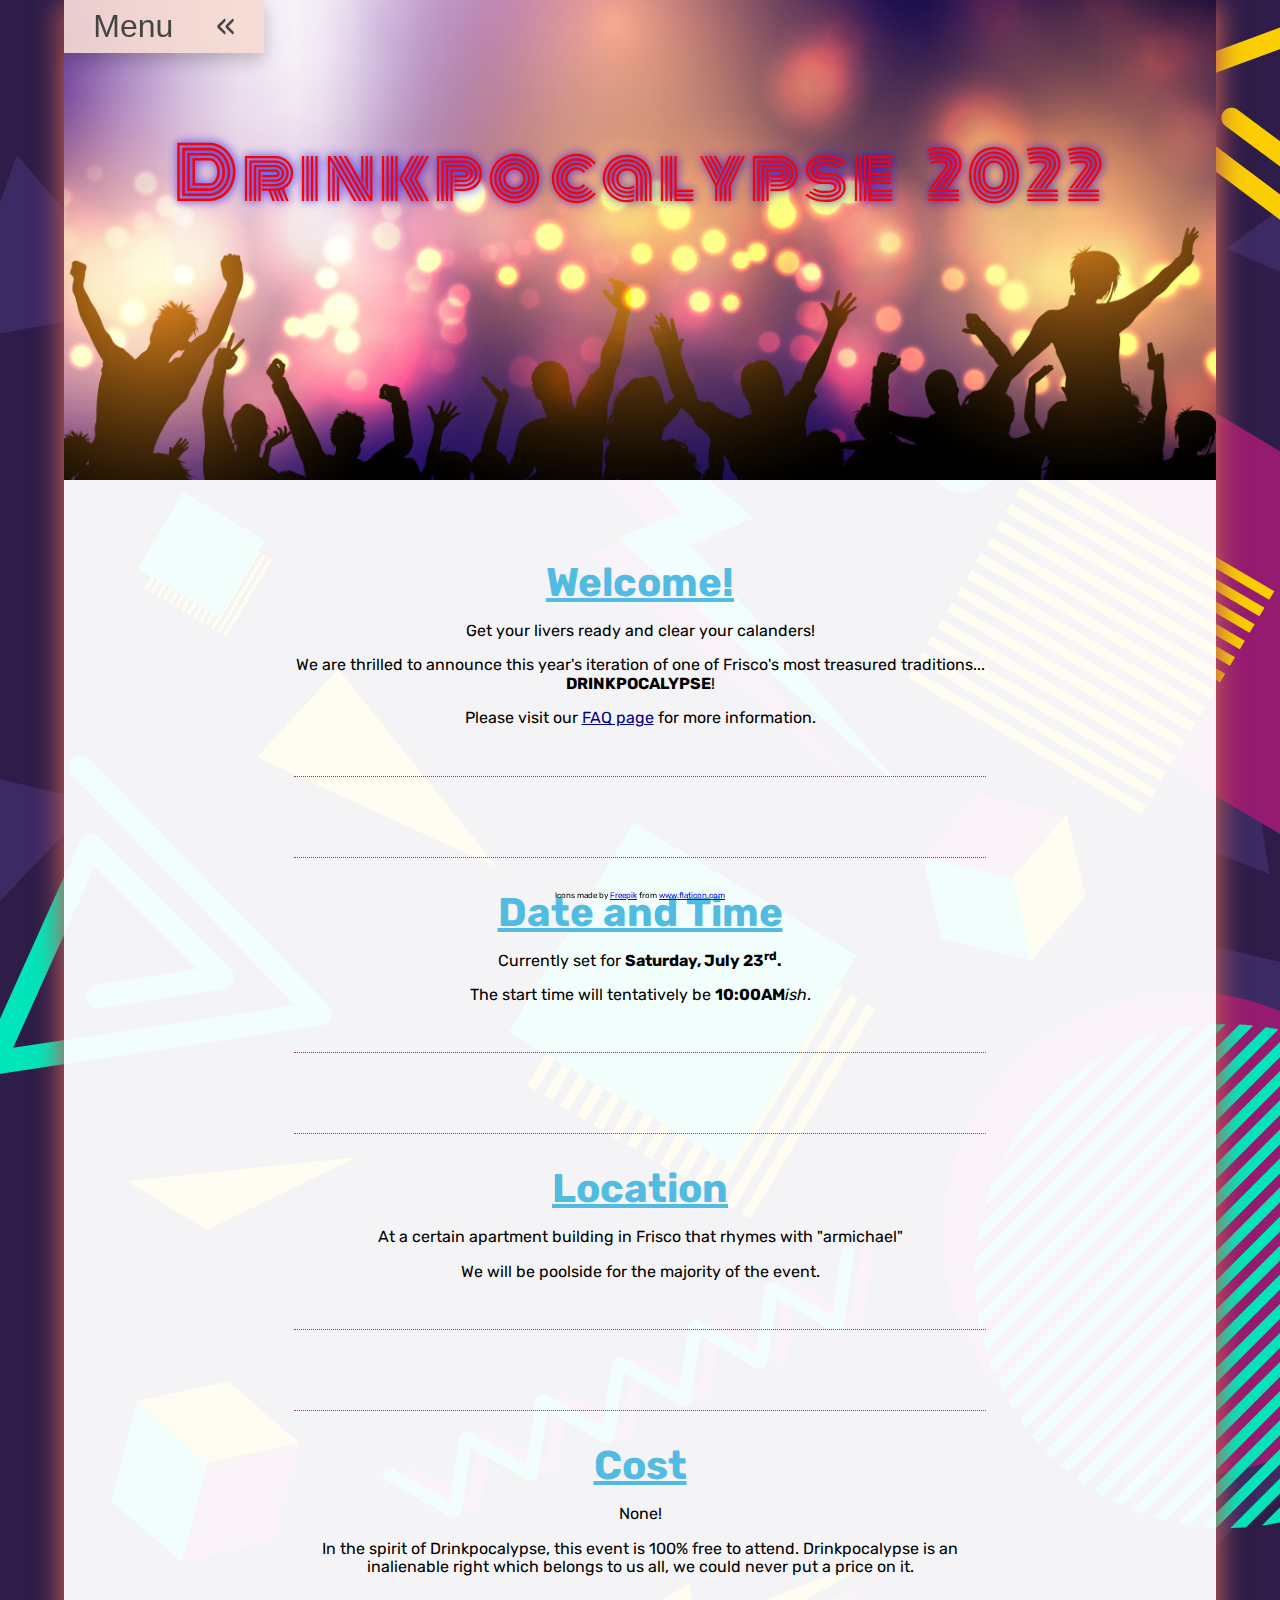
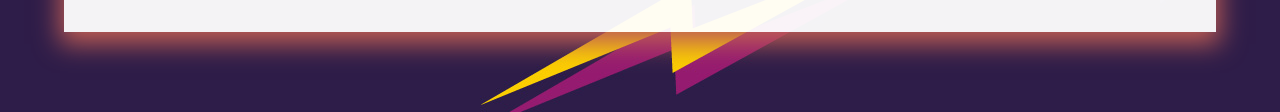
<file: index.html>
<!DOCTYPE html>

<head>
    <meta name="viewport" content="width=device-width, initial scale=1">
    <link href="Resources/CSS/normalize.css" rel="stylesheet" type="text/css">
    <link href="Resources/CSS/index.css" rel="stylesheet" type="text/css">
    <link href="Resources/Images/nuclear-explosion.png" rel="icon">
    <link rel="preconnect" href="https://fonts.googleapis.com">
    <link rel="preconnect" href="https://fonts.gstatic.com" crossorigin>
    <link href="https://fonts.googleapis.com/css2?family=Monoton&family=Rubik+Mono+One&family=Rubik:wght@300&display=swap" rel="stylesheet">
    <title>Drinkpocalypse</title> 
</head>

<body>
    <header>
        <nav>
            <button class="dropbtn">
                <img class="menu-icon" src="Resources/Images/menu.png">
                <span>Menu</span>
                <div class="double-arrows"></div>
            </button>
            <ul>
                <li><a href="#Home"><img class="nav-icon" src="Resources/Images/home-page.png">Home</a></li>
                <li><a href="awards.html"><img class="nav-icon" src="Resources/Images/trophy.png">Awards</a></li>
                <li><a href="FAQ.html"><img class="nav-icon" src="Resources/Images/question.png">FAQ</sp</li>
                <li><a href="contact.html"><img class="nav-icon" src="Resources/Images/phone.png">Contact</a></li>
            </ul>
        </nav>
    </header>

    <main>
        <div id="banner"> 
                <h1><span>D</span>rinkpocalypse 2022</h1>
        </div> <!--End id="banner" | this div contains the banner picture in a background-image-->
        
            <section id="welcome" class="main-sections">
                <h2 class="main-sections-headers">Welcome!</h2>
                <p> Get your livers ready and clear your calanders!</p> 
                <p> We are thrilled to announce this year's iteration of one of 
                    Frisco's most treasured traditions... <span>DRINKPOCALYPSE</span>!</p>
                <p>Please visit our <a href="FAQ.html">FAQ page</a> for more information.</p>
            </section>
            <section id="date-time" class="main-sections">
                <h2 class="main-sections-headers">Date and Time</h2>
                <p>Currently set for <b>Saturday, July 23<sup>rd</sup>.</b></p>
                <p>The start time will tentatively be <b>10:00AM</b><em>ish</em>.</p>
            </section>
            <section id="location" class="main-sections">
                <h2 class="main-sections-headers">Location</h2>
                <p>At a certain apartment building in Frisco that rhymes with "armichael"</p>
                <p>We will be poolside for the majority of the event.</p>
            </section>
            <section id="cost" class="main-sections">
                <h2 class="main-sections-headers">Cost</h2>
                <p>None!</p>
                <p>In the spirit of Drinkpocalypse, this event is 100% free to attend.
                Drinkpocalypse is an inalienable right which belongs to us all, we could never put a price on it.</p>
            </section>
        
    </main>
    <footer>
        <div>Icons made by <a href="https://www.freepik.com" title="Freepik">Freepik</a>
             from <a href="https://www.flaticon.com/" title="Flaticon">www.flaticon.com</a></div>
    </footer>
</body>
</file>
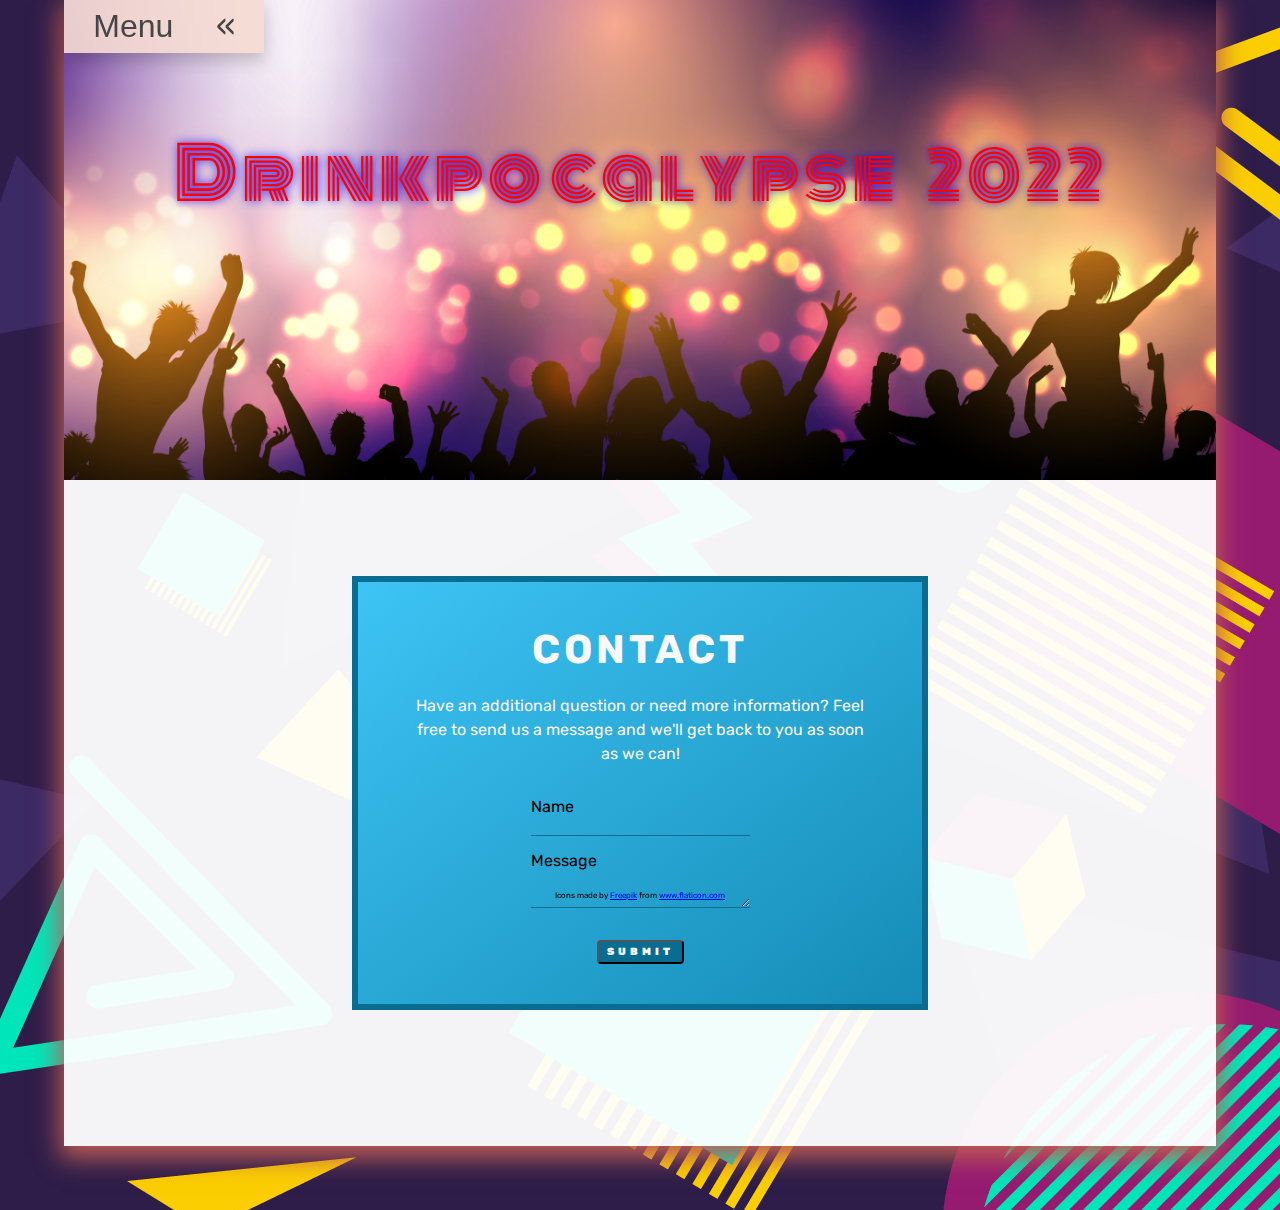
<file: contact.html>
<!DOCTYPE html>

<head>
    <meta name="viewport" content="width=device-width, initial scale=1">
    <link href="Resources/CSS/normalize.css" rel="stylesheet" type="text/css">
    <link href="Resources/CSS/index.css" rel="stylesheet" type="text/css">
    <link href="Resources/CSS/contact.css" rel="stylesheet" type="text/css">
    <link href="Resources/Images/nuclear-explosion.png" rel="icon">
    <link rel="preconnect" href="https://fonts.googleapis.com">
    <link rel="preconnect" href="https://fonts.gstatic.com" crossorigin>
    <link href="https://fonts.googleapis.com/css2?family=Monoton&family=Rubik+Mono+One&family=Rubik:wght@300&display=swap" rel="stylesheet">
    <title>Drinkpocalypse</title> 
</head>

<body>
    <header>
        <nav>
            <button class="dropbtn">
                <img class="menu-icon" src="Resources/Images/menu.png">
                <span>Menu</span>
                <div class="double-arrows"></div>
            </button>
            <ul>
                <li><a href="index.html"><img class="nav-icon" src="Resources/Images/home-page.png">Home</a></li>
                <li><a href="awards.html"><img class="nav-icon" src="Resources/Images/trophy.png">Awards</a></li>
                <li><a href="FAQ.html"><img class="nav-icon" src="Resources/Images/question.png">FAQ</a></li>
                <li><a href="#Contact"><img class="nav-icon" src="Resources/Images/phone.png">Contact</a></li>
            </ul>
        </nav>
    </header>

    <main>
        <div id="banner"> 
                <h1><span>D</span>rinkpocalypse 2022</h1>
        </div> <!--End id="banner" | this div contains the banner picture in a background-image-->
            <div class="bottom-padding">   
            <div id="contact-card">
                <h2 class="contact-title">CONTACT</h2>
                <p class="contact-title">Have an additional question or need more information? Feel free to send us a message and
                    we'll get back to you as soon as we can!
                </p>
                <p class="alt-contact-title">Have a comment or question?</p>
                <form action="http://www.drinkpocalypse.com/message.php" method="get">
                    <p>Name</p>
                        <input type="text" name="name" maxlength="30">
                    
                    <p>Message</p>
                        <textarea name="message"></textarea>
                    
                </form>
                <button class="message-btn">SUBMIT</button>
            </div>
            </div> <!-- end of "bottom-padding" <div> -->
    </main>
    <footer>
        <div>Icons made by <a href="https://www.freepik.com" title="Freepik">Freepik</a>
             from <a href="https://www.flaticon.com/" title="Flaticon">www.flaticon.com</a></div>
    </footer>
</body>
</file>
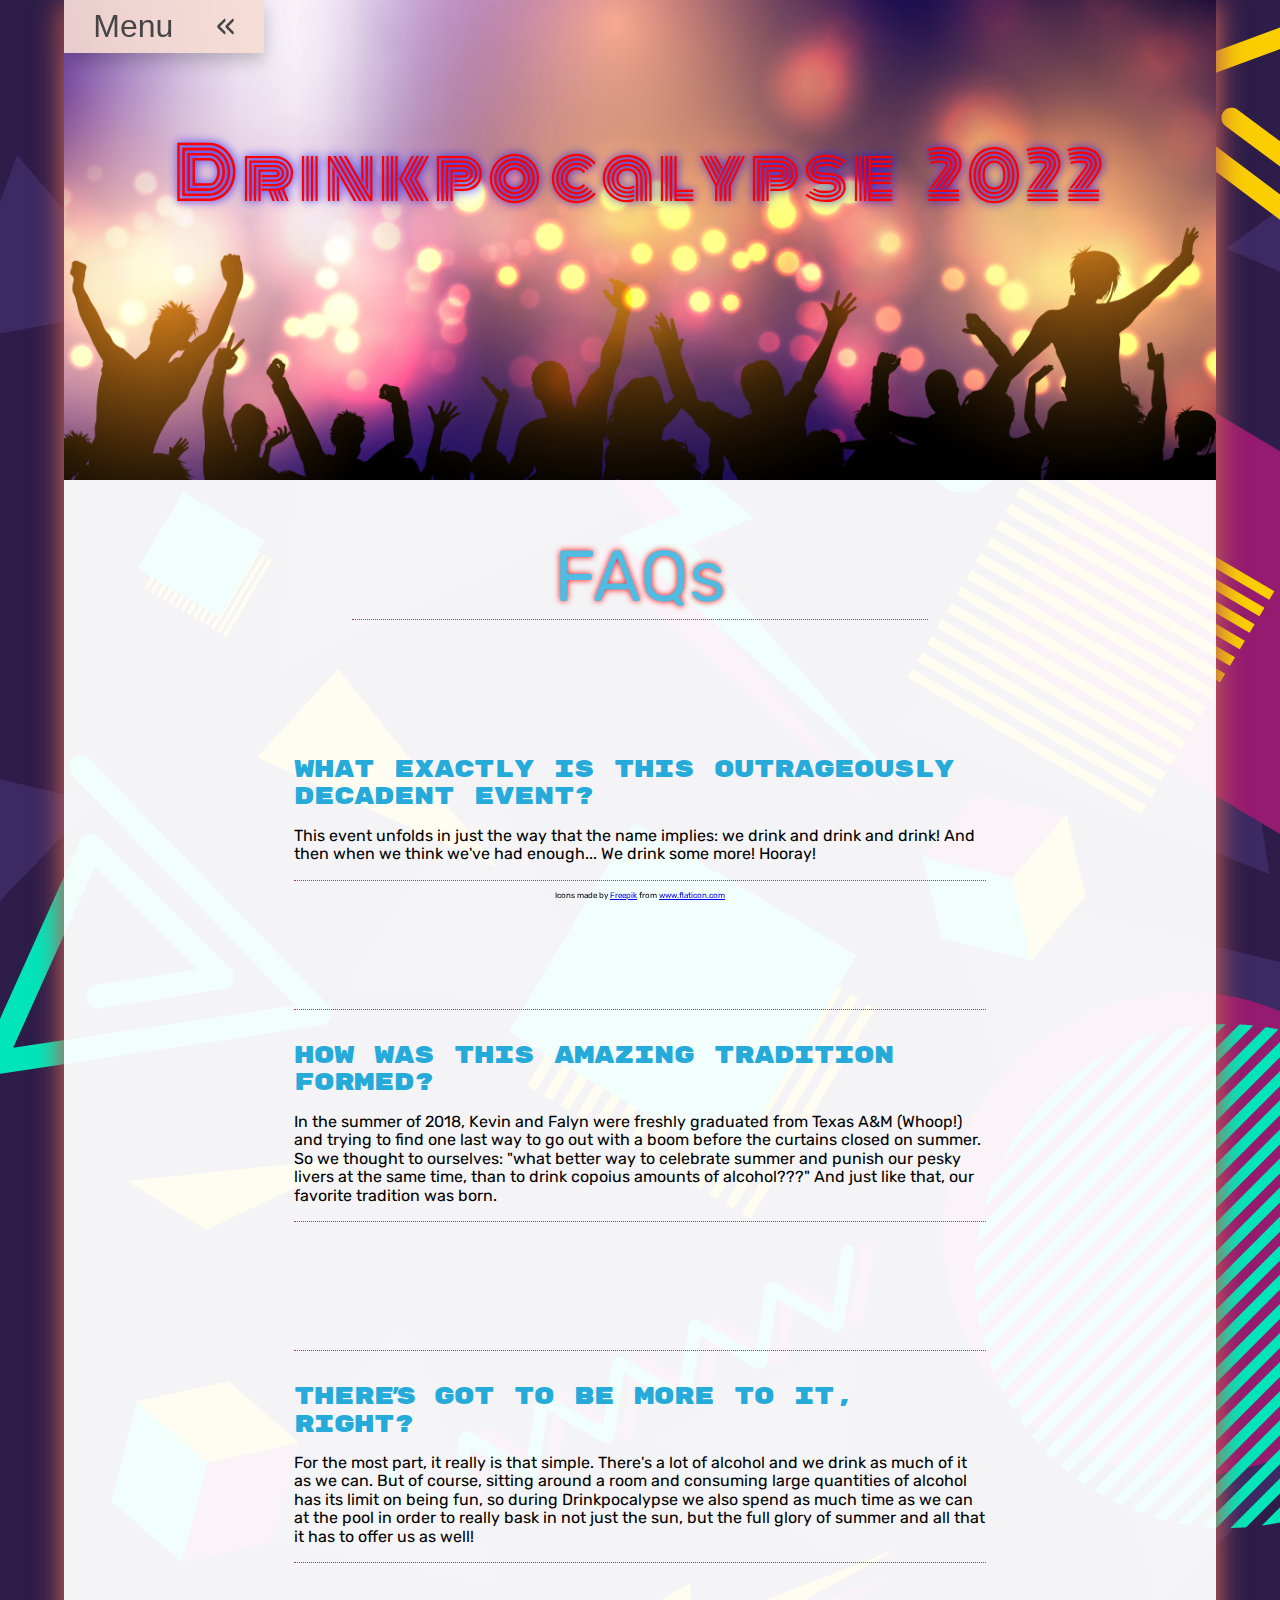
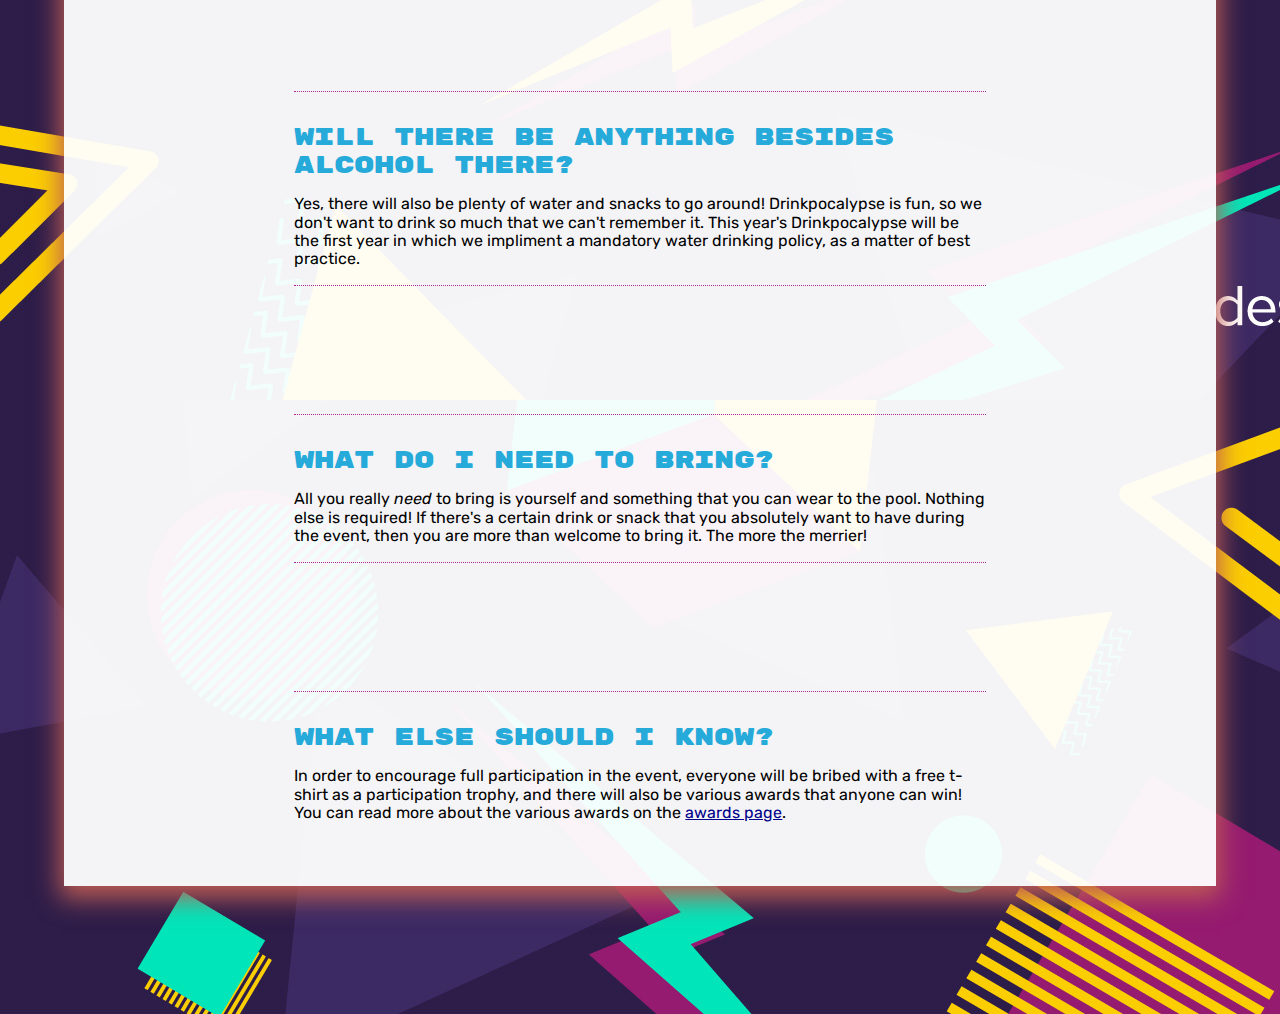
<file: FAQ.html>
<!DOCTYPE html>

<head>
    <meta name="viewport" content="width=device-width, initial scale=1">
    <link href="Resources/CSS/normalize.css" rel="stylesheet" type="text/css">
    <link href="Resources/CSS/index.css" rel="stylesheet" type="text/css">
    <link href="Resources/CSS/FAQ.css" rel="stylesheet" type="text/css">
    <link href="Resources/Images/nuclear-explosion.png" rel="icon">
    <link rel="preconnect" href="https://fonts.googleapis.com">
    <link rel="preconnect" href="https://fonts.gstatic.com" crossorigin>
    <link href="https://fonts.googleapis.com/css2?family=Monoton&family=Rubik+Mono+One&family=Rubik:wght@300&display=swap" rel="stylesheet">
    <title>Drinkpocalypse</title> 
</head>

<body>
    <header>
        <nav>
            <button class="dropbtn">
                <img class="menu-icon" src="Resources/Images/menu.png">
                <span>Menu</span>
                <div class="double-arrows"></div>
            </button>
            <ul>
                <li><a href="index.html"><img class="nav-icon" src="Resources/Images/home-page.png">Home</a></li>
                <li><a href="awards.html"><img class="nav-icon" src="Resources/Images/trophy.png">Awards</a></li>
                <li><a href="#FAQ"><img class="nav-icon" src="Resources/Images/question.png">FAQ</a></li>
                <li><a href="contact.html"><img class="nav-icon" src="Resources/Images/phone.png">Contact</a></li>
            </ul>
        </nav>
    </header>

    <main>
        <div id="banner"> 
                <h1><span>D</span>rinkpocalypse 2022</h1>
        </div> <!--End id="banner" | this div contains the banner picture in a background-image-->
        
        <div id="faq-title">
            <span>FAQs</span>
        </div>
        
        <section class="faq-sections">
            <h2>What exactly is this outrageously decadent event?</h2>
            <p>This event unfolds in just the way that the name implies: we drink and drink and drink! And then when we think we've had enough... We drink some more! Hooray!
            </p>
        </section>
        <section class="faq-sections">
            <h2>How was this amazing tradition formed?</h2>
            <p>In the summer of 2018, Kevin and Falyn were freshly graduated from Texas A&M (Whoop!) and trying to find one last way to go out with a boom before the curtains closed on summer. 
                So we thought to ourselves: "what better way to celebrate summer and punish our pesky livers at the same time, than to drink copoius amounts of alcohol???" 
                And just like that, our favorite tradition was born.
            </p>
        </section>
        <section class="faq-sections">
            <h2>There's got to be more to it, right?</h2>
            <p>For the most part, it really is that simple. There's a lot of alcohol and we drink as much of it as we can. But of course, sitting around a room and consuming large 
                quantities of alcohol has its limit on being fun, so during Drinkpocalypse we also spend as much time as we can at the pool in order to really bask in not just the sun, 
                but the full glory of summer and all that it has to offer us as well!
            </p>
        </section>
        <section class="faq-sections">
            <h2>Will there be anything besides alcohol there?</h2>
            <p>Yes, there will also be plenty of water and snacks to go around! Drinkpocalypse is fun, so we don't want to drink so much that we can't remember it. This year's Drinkpocalypse will
                be the first year in which we impliment a mandatory water drinking policy, as a matter of best practice.
            </p>
        </section>
        <section class="faq-sections">
            <h2>What do I need to bring?</h2>
            <p>All you really <em>need</em> to bring is yourself and something that you can wear to the pool. Nothing else is required! If there's a certain drink or snack that you absolutely want to have
            during the event, then you are more than welcome to bring it. The more the merrier!
            </p>
        </section>
        <section class="faq-sections">
            <h2>What else should I know?</h2>
            <p>In order to encourage full participation in the event, everyone will be bribed with a free t-shirt as a participation trophy, and there will also be various awards that anyone can win!
                You can read more about the various awards on the <a href="awards.html">awards page</a>.
            </p>
        </section>
    </main>
    <footer>
        <div>Icons made by <a href="https://www.freepik.com" title="Freepik">Freepik</a>
             from <a href="https://www.flaticon.com/" title="Flaticon">www.flaticon.com</a></div>
    </footer>
</body>
</file>
<file: Resources/CSS/index.css>
/*General Styles*/

html {
    font-size: 16px;
    font-family: 'Rubik', sans-serif;
    box-sizing: border-box;
    background-image: url(../Images/80s-background.jpg);
}

*, *:before, *:after{
    box-sizing: border-box;
    margin: 0;
    padding: 0;
}

body {
    background-color: rgba(255, 255, 255, 0.95);
    width: 90%;
    height: 100%;
    margin-left: auto;
    margin-right: auto;
    margin-bottom: 5%;
    box-shadow: 0px 8px 24px 4px #BF5D54;
    min-width: 350px;
}





/*Header Styles*/

nav {
    position: fixed;
    top: 0px;
    left: 5%;
    width: 20%;
    height:fit-content;
    background-color: none;
    transition: all 0.5s ease;
    min-width: 96px;
    z-index: 9999;
    max-width: 200px;
}

ul {
    list-style-type: none;
    margin: 0;
    padding-bottom: 1rem;
    display: none;
    background-color: hsla(15, 65%, 89%, 0.9);
    opacity: 0;
    box-shadow: 0px 8px 16px 0px rgba(0, 0, 0, 0.2);
    z-index: 99;
}

li {
    text-align: center;
    font-size: 1.5rem;
    height: 2rem;
    width: 80%;
}

.dropbtn {
    font-size: 2rem;
    padding: 0.5rem;
    margin: 0;
    cursor: pointer;
    border-radius: 0px;
    border: none;
    background-color: hsla(15, 65%, 89%, 0.9);
    box-shadow: 0px 8px 16px 0px rgba(0, 0, 0, 0.2);
    width: 100%;
    display: flex;
    flex-direction: row;
    justify-content: space-around;
    align-items: center;
}

.dropbtn span {
    color: #454545;
    transition: all 0.5s ease;
    display: inline-block;
    font-family: 'Rubik Mono Space', sans-serif;
}

ul a {
    text-decoration: none;
    color: black;
    margin: 0rem;
    padding: 0.25rem;
}
ul a:hover{
    color: #454545cc;
    text-decoration: underline;
}

nav:hover ul {
    display: flex;
    flex-direction: column;
    justify-content: space-around;
    align-items: center;
    opacity: 1;
}

nav:hover .double-arrows{
    transform: rotate(270deg);
    margin-top: 0.25rem;
}

nav:hover .dropbtn{
    padding-bottom: 1rem;
    box-shadow: none;
}

nav li:hover {
    background-color: hsla(15, 65%, 92%, 0.9);
}

.double-arrows {
    display: inline-block;
    transition: all 1.0s ease;
}

.double-arrows:after {
    content: '\00ab';
    margin-left: 0rem;
    color:#454545;
}

.nav-icon {
    height: 50%;
    width: auto;
    margin-right: 0.5rem;
}

.menu-icon {
    display: none;
}

@media screen and (max-width: 740px) {
    .nav-icon {
        display: none;
    }
    li {
        font-size: 1rem;
    }
    .dropbtn span {
        font-size: 1.5rem;
    }
}

@media screen and (max-width: 520px) {
    .dropbtn span {
        display: none;
    }
    .menu-icon {
        display: inline-block;
        height: 2rem;
    }
}



/*Banner styles*/

#banner {
    background-image: url(../Images/party-background.jpg);
    background-size: cover;
    width: 100%;
    height: auto;
    min-height: 480px;
    display: flex;
    flex-direction: row;
    justify-content: center;
    align-items: center;
}

#banner h1 {
    margin: 0;
    font-family: 'Monoton';
    font-size: 4rem;
    color: red;
    text-shadow: blue 1px 0px 10px;
    font-weight: 200;
    padding-bottom: 8.25rem;
    letter-spacing: 0.25rem;
    word-spacing: 1rem;
    text-align: center;
}

#banner span {
    font-size: 4.5rem;
}

@media screen and (max-width: 800px) {
    #banner h1 {
        font-size: 2rem;
    }
    
}

@media screen and (max-width: 450px) {
    #banner h1 {
        font-size: 1.5rem;
    }
}   






/*Main Section Styles*/


.main-sections {
    width: 60%;
    margin: 5rem auto;
    border-top: 1px dotted #b12895;
    border-bottom: 1px dotted #b12895;
    padding-top: 2rem;
    padding-bottom: 2rem;
}

.main-sections:nth-of-type(1) {
    border-top: none;
}

.main-sections-headers:nth-of-type(1) {
    text-decoration: underline;
}

@media screen and (max-width: 450px){
    .main-sections {
        width: 90%;
        margin: 3rem auto;
    }
}

.main-sections p {
    text-align: center;
    margin: 1rem 0;
}

.main-sections-headers {
    font-family: 'Rubik', sans-serif;
    font-weight: 700;
    font-size: 2.5rem;
    text-align: center;
    color: hsl(196, 71%, 60%);
}

#welcome span{
    font-weight: bold;
}

#welcome {
    margin-top: 3rem;
}

#welcome a:link {
    text-decoration: underline;
    color: darkblue;
}

#welcome a:visited {
    color:purple;
}

#welcome a:hover {
    color: gray;
    font-style: italic;
}

#cost {
    padding-bottom: 2.5rem;
    border-bottom: none;
}






/*Footer Style*/

footer {
    position: fixed;
    bottom: 0px;
    width: 90%;
    margin-left: auto;
    margin-right: auto;
    display: flex;
    flex-direction: row;
    justify-content: center;
    align-items: center;
}

footer>div{
    font-size: 0.5rem;
}
</file>
<file: Resources/CSS/contact.css>
/*Contact specific styles */


#contact-card {
    min-height: 10rem;
    width: 50%;
    margin-left: auto;
    margin-right: auto;
    margin-top: 6rem;
    margin-bottom: 6rem;
    padding: 2.5rem;
    display: flex;
    flex-direction: column;
    justify-content: space-around;
    align-items: center;
    background: linear-gradient( to  bottom right, hsl(196, 90%, 60%), hsl(196, 79%, 40%));
    border: 6px solid hsl(196, 90%, 30%);
}

@media screen and (max-width: 600px) {
    #contact-card {
        width: 75%;
    }
}

.contact-title {
    color: ghostwhite;
    padding: 1rem;
    line-height: 1.5rem;
    text-align: center;
}

.alt-contact-title {
    color: ghostwhite;
    padding: 1rem;
    line-height: 1.5rem;
    text-align: center;
    display: none;
}

@media screen and (max-width: 725px) {
    p.contact-title {
        display: none;
    }
    .alt-contact-title {
        display: block;
    }
}

#contact-card>h2 {
    font-size: 2.5rem;
    font-weight: bold;
    letter-spacing: 0.25rem;
    word-spacing: 0.75rem;
}

.bottom-padding {
    padding-bottom: 2.5rem;
}

form {
    display: flex;
    flex-direction: column;
    justify-content: space-around;
    align-items: left;
}

form>p {
    padding-left: 0;
    margin-top: 1rem;
}

input, textarea {
    background-color: transparent;
    border-bottom: 1px solid hsl(196, 90%, 30%);
    border-top: none;
    border-right: none;
    border-left: none;
}

textarea {
    min-height: 1rem;
}

.message-btn {
    margin-top: 2rem;
    border-radius: 0.25rem;
    padding:  0.25rem 0.5rem;
    background-color: hsl(196, 90%, 30%);
    color: whitesmoke;
    font-weight: 900;
    letter-spacing: 0.25rem;
    font-size: 0.65rem;
}
</file>
<file: Resources/CSS/FAQ.css>
/* FAQ Specific Styles */

#faq-title {
    display: flex;
    flex-direction: row;
    justify-content: center;
    align-items: center;
    width: 50%;
    margin-left: auto;
    margin-right: auto;
    margin-top: 3.5rem;
    margin-bottom: 8.5rem;
    background: none;
    border-bottom: 1px dotted #b12895;
}

#faq-title span {
    font-size: 4.5rem;
    font-family: 'Rubik', serif;
    color: hsl(196, 71%, 60%);
    text-shadow: 0px 0px 6px red;
}

@media screen and (max-width: 450px) {
    #faq-title span {
        font-size: 3.5rem;
    }
}

.faq-sections {
    width: 60%;
    margin: 5rem auto 8rem auto;
    border-top: 1px dotted #b12895;
    border-bottom: 1px dotted #b12895;
}

@media screen and (max-width: 450px){
    .faq-sections {
        width: 90%;
        margin: 3rem auto;
    }
}

.faq-sections:nth-of-type(1) {
    border-top: none;
}

.faq-sections:last-of-type {
    border-bottom: none;
    padding-bottom: 3rem;
}

.faq-sections p {
    text-align: left;
    margin: 1rem 0;
}

.faq-sections h2  {
    text-align: left;
    color: hsl(196, 71%, 50%);
    font-family: 'Rubik Mono One';
    font-weight: lighter;
    margin-top: 2rem;
}

.faq-sections a:link {
    text-decoration: underline;
    color: darkblue;
}

.faq-sections a:visited {
    color:purple;
}

.faq-sections a:hover {
    color: gray;
    font-style: italic;
}
</file>
